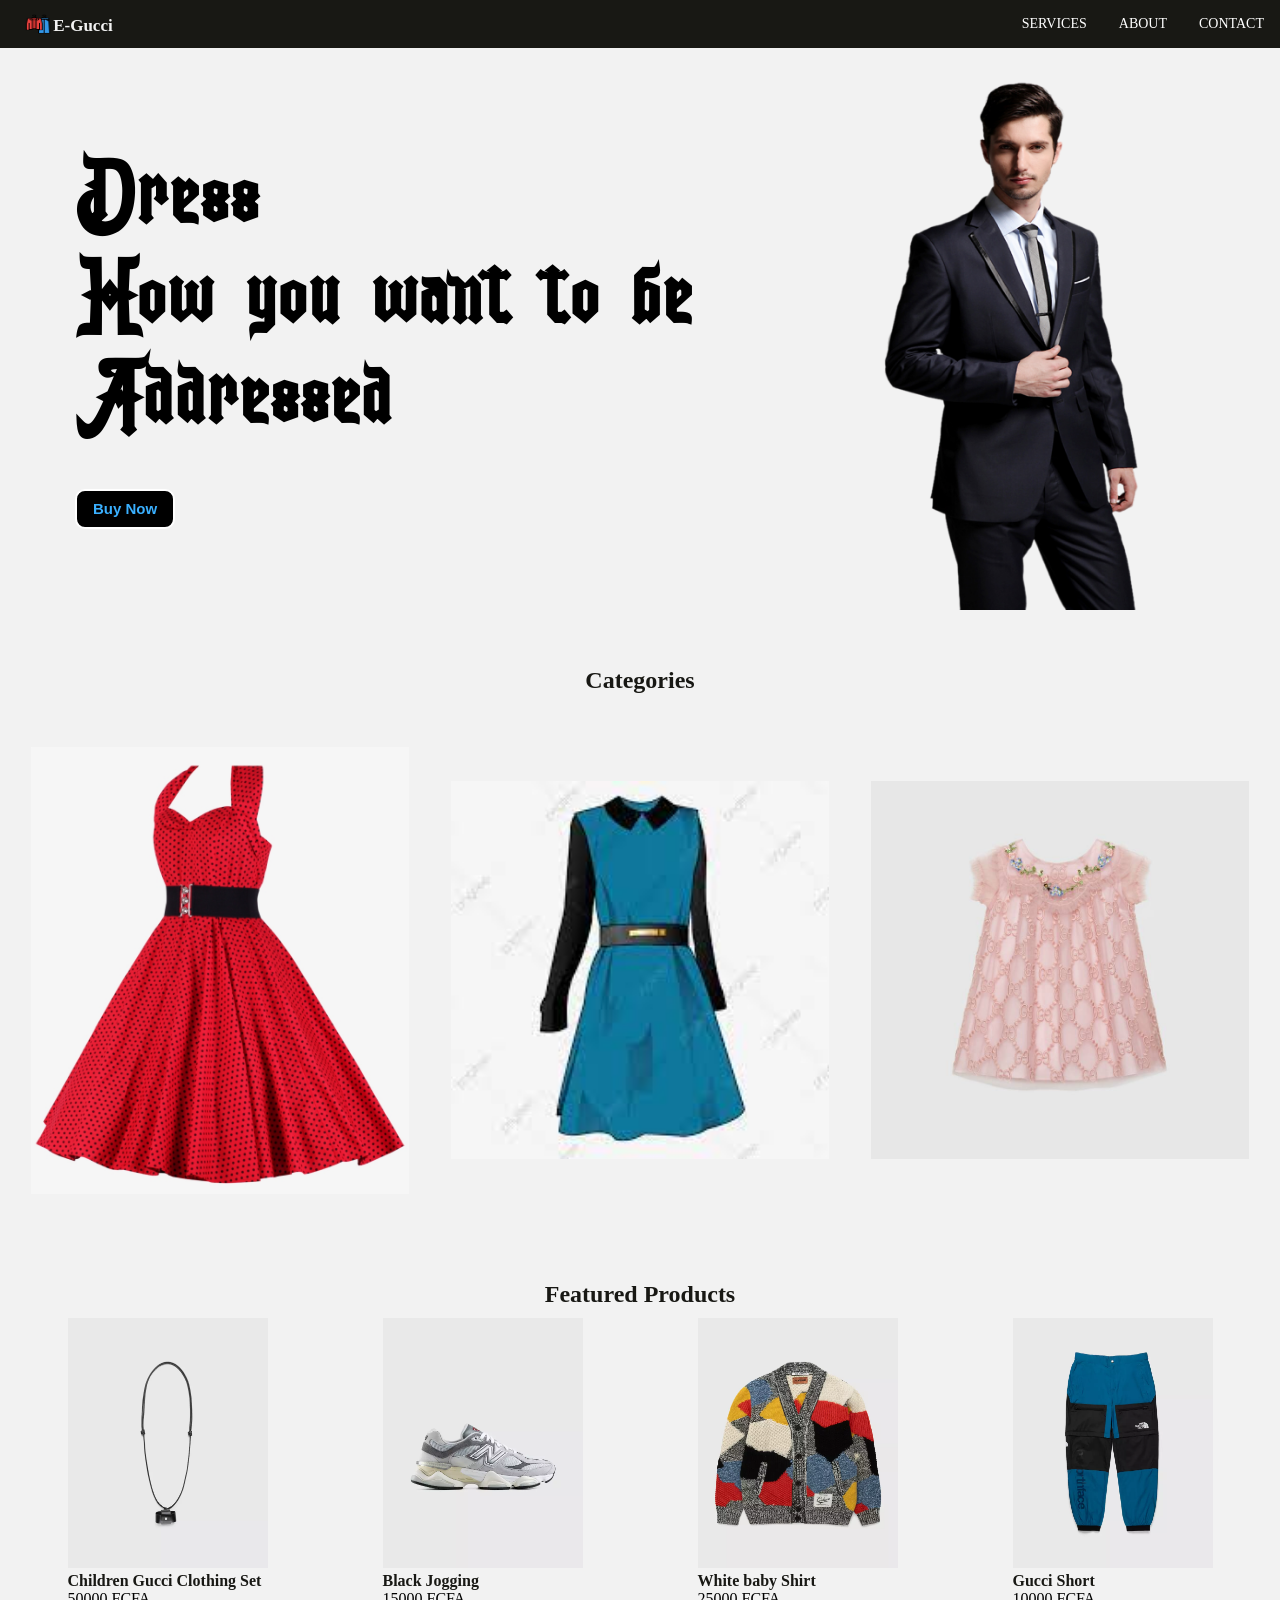
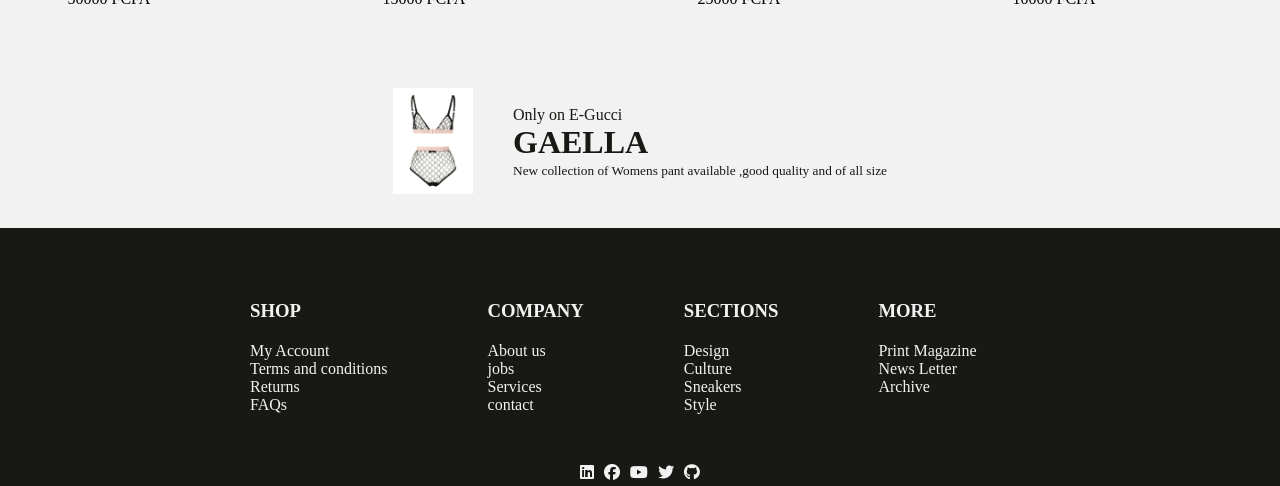
<file: index.html>
<!DOCTYPE html>
<html lang="en">
  <head>
    <meta charset="UTF-8" />
    <title>landingPage</title>
    <meta name="viewport" content="width=device-width, initial-scale=1.0" />
    <link rel="icon" type="fashion/png" href="../image/fashion.png" />
    <link rel="stylesheet" href="./landingpage/landingPage.css" />
    <link
      rel="stylesheet"
      href="https://cdnjs.cloudflare.com/ajax/libs/font-awesome/6.2.0/css/all.min.css"
      integrity="sha512-xh6O/CkQoPOWDdYTDqeRdPCVd1SpvCA9XXcUnZS2FmJNp1coAFzvtCN9BmamE+4aHK8yyUHUSCcJHgXloTyT2A=="
      crossorigin="anonymous"
      referrerpolicy="no-referrer"
    />
  </head>
  <body>
    <nav class="navbar">
      <div class="brand-title">
        <a href="./landingPage.html">
          <div class="icon">
            <img
              src="./image/fashion.png"
              width="30px"
              height="20px"
              height="20px"
            />
            <h2 class="logo">E-Gucci</h2>
          </div>
        </a>
      </div>
      <a href="#" class="toggle-button">
        <span class="bar"></span>
        <span class="bar"></span>
        <span class="bar"></span>
      </a>
      <div class="navbar-links">
        <ul>
          <li class="nav-link">
            <a href="./product/product.html">SERVICES</a>
          </li>
          <li class="nav-link">
            <a href="./about/aboutPage.html">ABOUT</a>
          </li>
          <li class="nav-link">
            <a href="./contact/contact.html">CONTACT</a>
          </li>
        </ul>
      </div>
    </nav>

    <!-- content -->

    <div class="content">
      <div class="row">
        <div class="col1">
          <h1>
            Dress <br /><span> How you want to be </span> <br />
            Addressed
          </h1>
          <button class="button-1">Buy Now</button>
        </div>
        <div class="col2">
          <img src="./image/Mens.png" />
        </div>
      </div>
    </div>

    <!--categories-->

    <div class="categories">
      <div class="small-container">
        <h2 class="title2">Categories</h2>
        <div class="row">
          <div class="col3">
            <img src="./image/1.png" />
          </div>
          <div class="col3">
            <img src="./image/2.jpeg" />
          </div>
          <div class="col3">
            <img src="./image/3.png" />
          </div>
        </div>
      </div>
    </div>

    <!--feature product-->
    <div class="small-container">
      <h2 class="title2">Featured Products</h2>
      <div class="row-1">
        <div class="col4">
          <img src="./image/4.webp" width="200px" />
          <h4>Children Gucci Clothing Set</h4>
          <p>50000 FCFA</p>
        </div>
        <div class="col4">
          <img src="./image/1.webp" width="200px" />
          <h4>Black Jogging</h4>
          <p>15000 FCFA</p>
        </div>
        <div class="col4">
          <img src="./image/2.webp" width="200px" />
          <h4>White baby Shirt</h4>
          <p>25000 FCFA</p>
        </div>
        <div class="col4">
          <img src="./image/3.webp" width="200px" />
          <h4>Gucci Short</h4>
          <p>10000 FCFA</p>
        </div>
      </div>
    </div>
    <!-- OFFER-->
    <div class="offer">
      <div class="small-container">
        <div class="row-2">
          <div class="col5">
            <img src="./image/y.jpg" width="80px" />
          </div>
          <div class="col5">
            <p>Only on E-Gucci</p>
            <h1>GAELLA</h1>
            <small
              >New collection of Womens pant available ,good quality and of all
              size
            </small>
          </div>
        </div>
      </div>
    </div>
    <!-- footer -->
    <div class="footer-1">
      <div class="foot">
        <div class="kl">
          <h3>SHOP</h3>
          <p>
            My Account<br />Terms and conditions<br />Returns<br />FAQs<br />
          </p>
        </div>
        <div class="kl">
          <h3>COMPANY</h3>
          <p>About us<br />jobs<br />Services<br />contact</p>
        </div>

        <div class="kl">
          <h3>SECTIONS</h3>
          <p>Design<br />Culture<br />Sneakers<br />Style</p>
        </div>

        <div class="kl">
          <h3>MORE</h3>
          <p>Print Magazine<br />News Letter<br />Archive<br /></p>
        </div>
      </div>
      <div class="socials">
        <span class="css-118najv">
          <i class="fa-brands fa-linkedin"></i>
        </span>
        <span class="css-118najv">
          <i class="fa-brands fa-facebook"></i>
        </span>
        <span class="css-118najv"> <i class="fa-brands fa-youtube"></i> </span>
        <span class="css-118najv"><i class="fa-brands fa-twitter"></i> </span>

        <span class="css-118najv"><i class="fa-brands fa-github"></i></span>
      </div>
    </div>

    <script>
      const toggleButton = document.getElementsByClassName("toggle-button")[0];
      const navbarLinks = document.getElementsByClassName("navbar-links")[0];

      toggleButton.addEventListener("click", () => {
        navbarLinks.classList.toggle("active");
      });
    </script>
  </body>
</html>
</file>
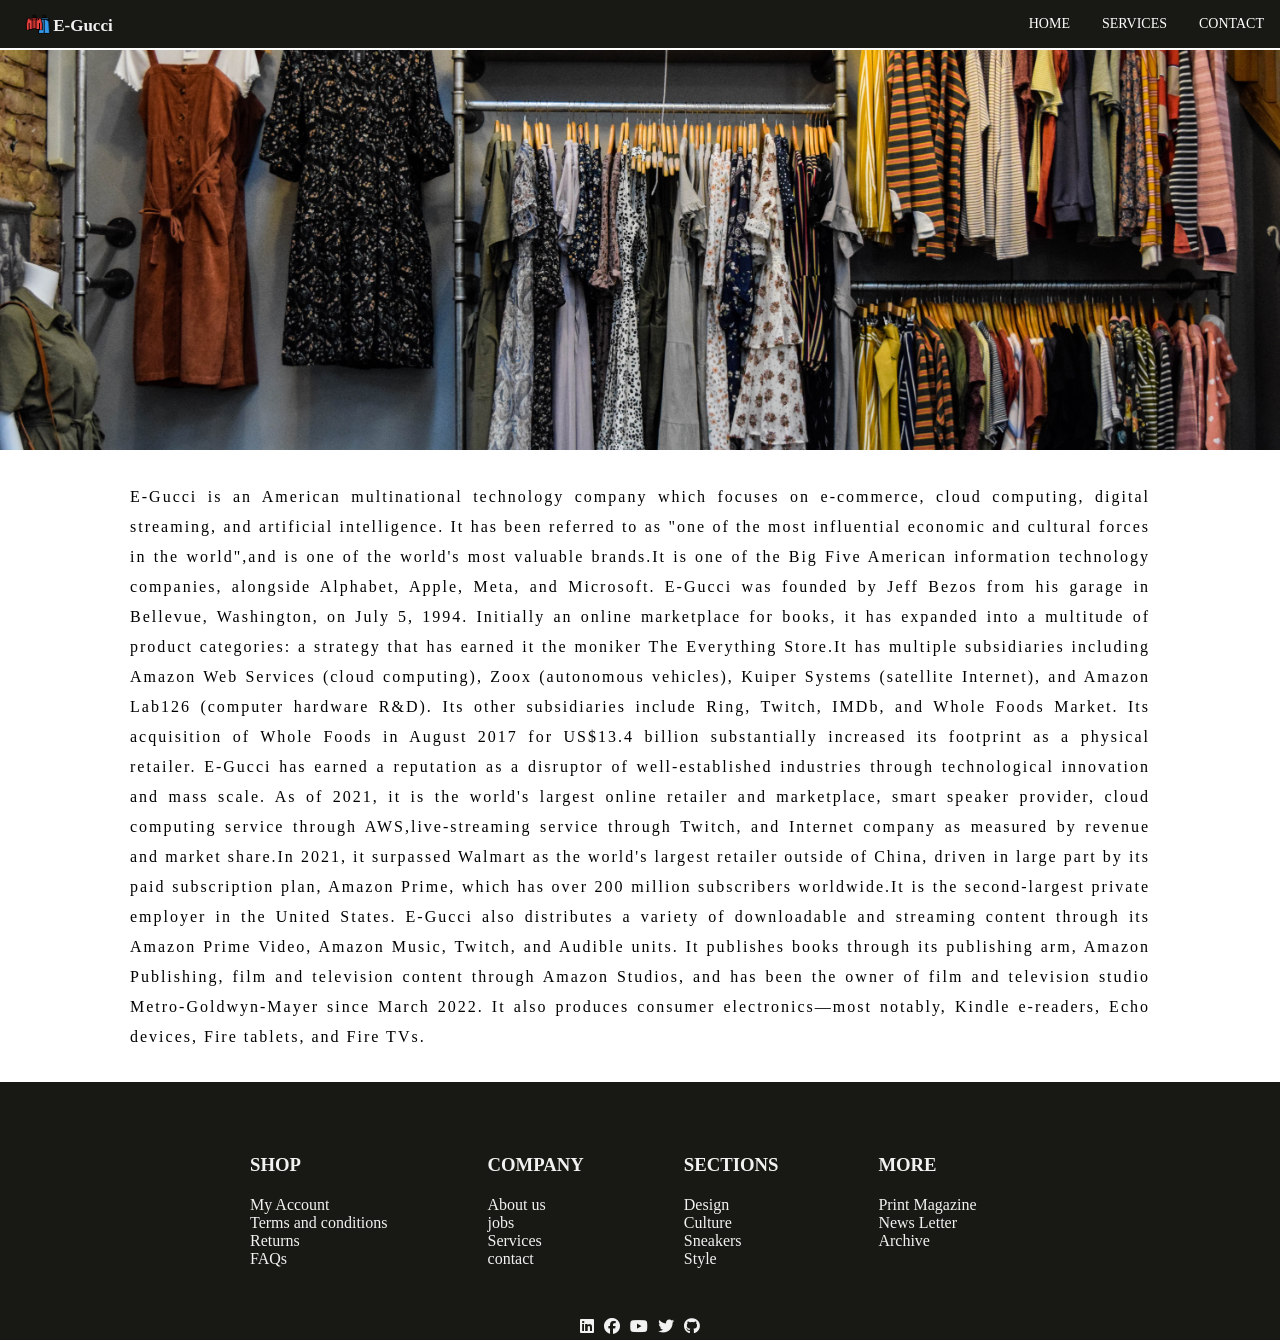
<file: about/aboutPage.html>
<!DOCTYPE html>
<html lang="en">
  <head>
    <meta charset="UTF-8" />
    <title>About Us</title>
    <meta
      name="viewport"
      content="width=device-width,minimum-scale=1.0,maximum-scale=1.0"
    />
    <link rel="icon" type="fashion/png" href="../image/fashion.png" />
    <link rel="stylesheet" href="about.css" />
    <link
      rel="stylesheet"
      href="https://cdnjs.cloudflare.com/ajax/libs/font-awesome/6.2.0/css/all.min.css"
      integrity="sha512-xh6O/CkQoPOWDdYTDqeRdPCVd1SpvCA9XXcUnZS2FmJNp1coAFzvtCN9BmamE+4aHK8yyUHUSCcJHgXloTyT2A=="
      crossorigin="anonymous"
      referrerpolicy="no-referrer"
    />
  </head>
  <body>
    <nav class="navbar">
      <div class="brand-title">
        <a href="../index.html">
          <div class="icon">
            <img src="../image/fashion.png" width="30px" height="20px" />
            <h2 class="logo">E-Gucci</h2>
          </div>
        </a>
      </div>
      <a href="#" class="toggle-button">
        <span class="bar"></span>
        <span class="bar"></span>
        <span class="bar"></span>
      </a>
      <div class="navbar-links">
        <ul>
          <li class="nav-link">
            <a href="../index.html">HOME</a>
          </li>
          <li class="nav-link">
            <a href="../product/product.html">SERVICES</a>
          </li>
          
          <li class="nav-link">
            <a href="../contact/contact.html">CONTACT</a>
          </li>
        </ul>
      </div>
    </nav>
      <div>
        <div>
          <img class="image-1" src="../image/header.jpg" alt="" />
        </div>
        <div class="story">
          <p>
            E-Gucci is an American multinational technology company which
            focuses on e-commerce, cloud computing, digital streaming, and
            artificial intelligence. It has been referred to as "one of the most
            influential economic and cultural forces in the world",and is one of
            the world's most valuable brands.It is one of the Big Five American
            information technology companies, alongside Alphabet, Apple, Meta,
            and Microsoft. E-Gucci was founded by Jeff Bezos from his garage in
            Bellevue, Washington, on July 5, 1994. Initially an online
            marketplace for books, it has expanded into a multitude of product
            categories: a strategy that has earned it the moniker The Everything
            Store.It has multiple subsidiaries including Amazon Web Services
            (cloud computing), Zoox (autonomous vehicles), Kuiper Systems
            (satellite Internet), and Amazon Lab126 (computer hardware R&D). Its
            other subsidiaries include Ring, Twitch, IMDb, and Whole Foods
            Market. Its acquisition of Whole Foods in August 2017 for US$13.4
            billion substantially increased its footprint as a physical
            retailer. E-Gucci has earned a reputation as a disruptor of
            well-established industries through technological innovation and
            mass scale. As of 2021, it is the world's largest online retailer
            and marketplace, smart speaker provider, cloud computing service
            through AWS,live-streaming service through Twitch, and Internet
            company as measured by revenue and market share.In 2021, it
            surpassed Walmart as the world's largest retailer outside of China,
            driven in large part by its paid subscription plan, Amazon Prime,
            which has over 200 million subscribers worldwide.It is the
            second-largest private employer in the United States. E-Gucci also
            distributes a variety of downloadable and streaming content through
            its Amazon Prime Video, Amazon Music, Twitch, and Audible units. It
            publishes books through its publishing arm, Amazon Publishing, film
            and television content through Amazon Studios, and has been the
            owner of film and television studio Metro-Goldwyn-Mayer since March
            2022. It also produces consumer electronics—most notably, Kindle
            e-readers, Echo devices, Fire tablets, and Fire TVs.
          </p>
        </div>
      </div>
    </div>
    <div class="footer-1">
      <div class="foot">
        <div class="kl">
          <h3>SHOP</h3>
          <p>
            My Account<br />Terms and conditions<br />Returns<br />FAQs<br />
          </p>
        </div>
        <div class="kl">
          <h3>COMPANY</h3>
          <p>About us<br />jobs<br />Services<br />contact</p>
        </div>

        <div class="kl">
          <h3>SECTIONS</h3>
          <p>Design<br />Culture<br />Sneakers<br />Style</p>
        </div>

        <div class="kl">
          <h3>MORE</h3>
          <p>Print Magazine<br />News Letter<br />Archive<br /></p>
        </div>
      </div>
      <div class="socials">
        <span class="css-118najv">
          <i class="fa-brands fa-linkedin"></i>
        </span>
        <span class="css-118najv">
          <i class="fa-brands fa-facebook"></i>
        </span>
        <span class="css-118najv"> <i class="fa-brands fa-youtube"></i> </span>
        <span class="css-118najv"><i class="fa-brands fa-twitter"></i> </span>

        <span class="css-118najv"><i class="fa-brands fa-github"></i></span>
      </div>
    </div>

    <script>
      const toggleButton = document.getElementsByClassName("toggle-button")[0];
      const navbarLinks = document.getElementsByClassName("navbar-links")[0];

      toggleButton.addEventListener("click", () => {
        navbarLinks.classList.toggle("active");
      });
    </script>
  </body>
  
</html>
</file>
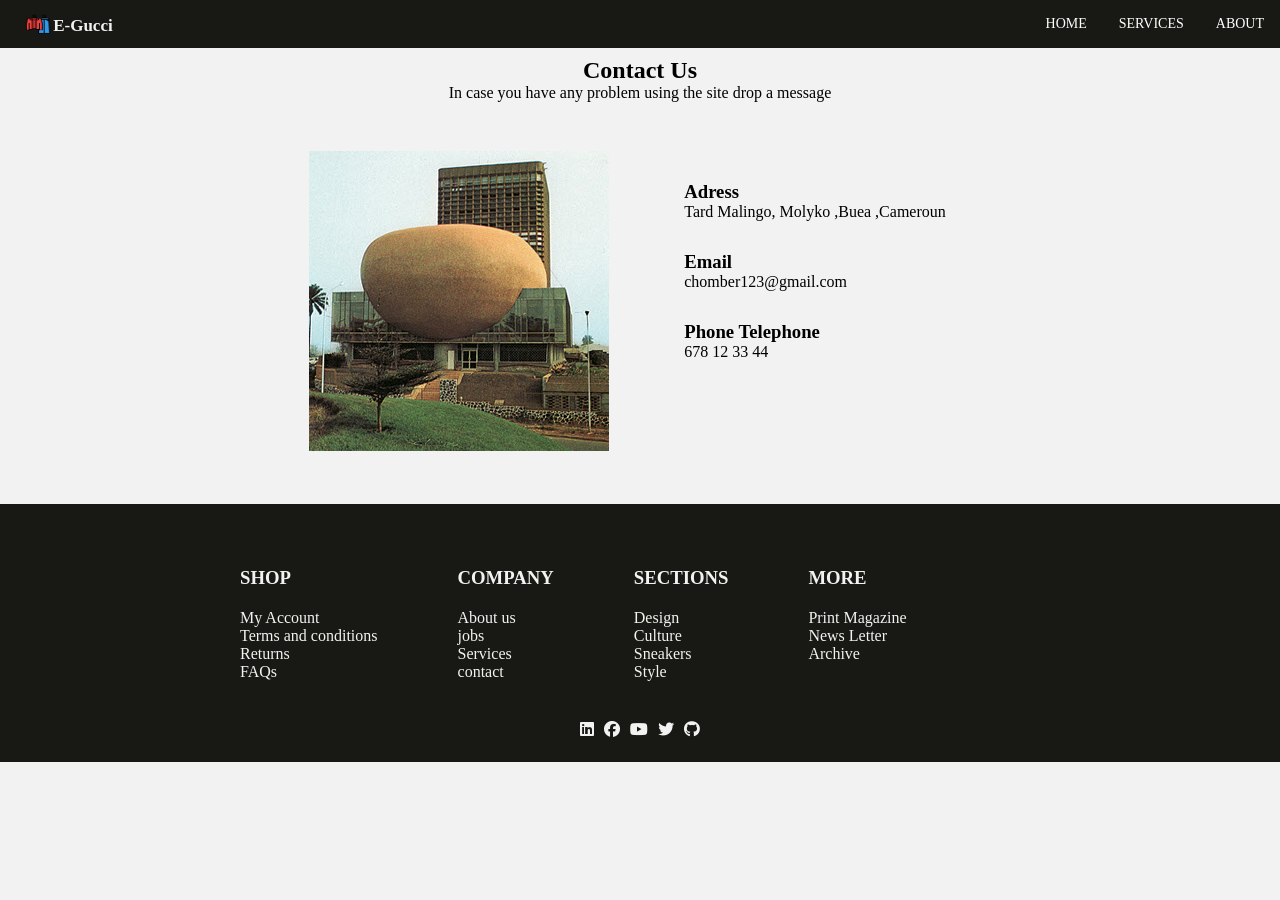
<file: contact/contact.html>
<!DOCTYPE html>
<html lang="en">
  <head>
    <meta charset="UTF-8" />
    <title>Contact Us</title>
    <meta
      name="viewport"
      content="width=device-width,minimum-scale=1.0,maximum-scale=1.0"
    />
    <link rel="icon" type="fashion/png" href="../image/fashion.png" />
    <link rel="stylesheet" href="contact.css" />
    <link
      rel="stylesheet"
      href="https://cdnjs.cloudflare.com/ajax/libs/font-awesome/6.2.0/css/all.min.css"
      integrity="sha512-xh6O/CkQoPOWDdYTDqeRdPCVd1SpvCA9XXcUnZS2FmJNp1coAFzvtCN9BmamE+4aHK8yyUHUSCcJHgXloTyT2A=="
      crossorigin="anonymous"
      referrerpolicy="no-referrer"
    />
  </head>
  <body>
    <nav class="navbar">
      <div class="brand-title">
        <a href="../index.html">
          <div class="icon">
            <img src="../image/fashion.png" width="30px" height="20px" />
            <h2 class="logo">E-Gucci</h2>
          </div>
        </a>
      </div>
      <a href="#" class="toggle-button">
        <span class="bar"></span>
        <span class="bar"></span>
        <span class="bar"></span>
      </a>
      <div class="navbar-links">
        <ul>
          <li class="nav-link">
            <a href="../index.html">HOME</a>
          </li>
          <li class="nav-link">
            <a href="../product/product.html">SERVICES</a>
          </li>
          <li class="nav-link">
            <a href="../about/aboutPage.html">ABOUT</a>
          </li>
        </ul>
      </div>
    </nav>
    <div class="ads">
      <h2>Contact Us</h2>
      <p>In case you have any problem using the site drop a message</p>
    </div>

    <div class="formss">
      <div class="form">
        <div class="pics">
          <img src="../image/CNPS.jpg" alt="" />
        </div>
        <div class="note">
          <div class="ad">
            <h3>Adress</h3>
            <p>Tard Malingo, Molyko ,Buea ,Cameroun</p>
          </div>
          <div class="ad">
            <h3>Email</h3>
            <p>chomber123@gmail.com</p>
          </div>
          <div class="ad">
            <h3>Phone Telephone</h3>
            <p>678 12 33 44</p>
          </div>
        </div>
      </div>

      <!-- <div class="form">
        <div class="pics">
          <img src="../image/hall.webp" alt="" />
        </div>
        <div class="note">
          <div class="ad">
            <h3>Adress</h3>
            <p>California, fresno ,Cameroun</p>
          </div>
          <div class="ad">
            <h3>Email</h3>
            <p>alonsohomber123@gmail.com</p>
          </div>
          <div class="ad">
            <h3>Phone Telephone</h3>
            <p>+1 278 123 344</p>
          </div>
        </div>
      </div>

      <div class="form">
        <div lass="pics">
          <img c src="../image/CNPS.jpg" alt="" />
        </div>
        <div class="note">
          <div class="ad">
            <h3>Adress</h3>
            <p>Tard Malingo, Molyko ,Buea ,Cameroun</p>
          </div>
          <div class="ad">
            <h3>Email</h3>
            <p>chomber123@gmail.com</p>
          </div>
          <div class="ad">
            <h3>Phone Telephone</h3>
            <p>678 12 33 44</p>
          </div>
        </div>
      </div> -->
    </div>
    <!-- footer -->
    <div class="footer-1">
      <div class="foot">
        <div class="kl">
          <h3>SHOP</h3>
          <p>
            My Account<br />Terms and conditions<br />Returns<br />FAQs<br />
          </p>
        </div>
        <div class="kl">
          <h3>COMPANY</h3>
          <p>About us<br />jobs<br />Services<br />contact</p>
        </div>

        <div class="kl">
          <h3>SECTIONS</h3>
          <p>Design<br />Culture<br />Sneakers<br />Style</p>
        </div>

        <div class="kl">
          <h3>MORE</h3>
          <p>Print Magazine<br />News Letter<br />Archive<br /></p>
        </div>
      </div>
      <div class="socials">
        <span class="css-118najv">
          <i class="fa-brands fa-linkedin"></i>
        </span>
        <span class="css-118najv">
          <i class="fa-brands fa-facebook"></i>
        </span>
        <span class="css-118najv"> <i class="fa-brands fa-youtube"></i> </span>
        <span class="css-118najv"><i class="fa-brands fa-twitter"></i> </span>

        <span class="css-118najv"><i class="fa-brands fa-github"></i></span>
      </div>
    </div>

    <script>
      const toggleButton = document.getElementsByClassName("toggle-button")[0];
      const navbarLinks = document.getElementsByClassName("navbar-links")[0];

      toggleButton.addEventListener("click", () => {
        navbarLinks.classList.toggle("active");
      });
    </script>
  </body>
</html>
</file>
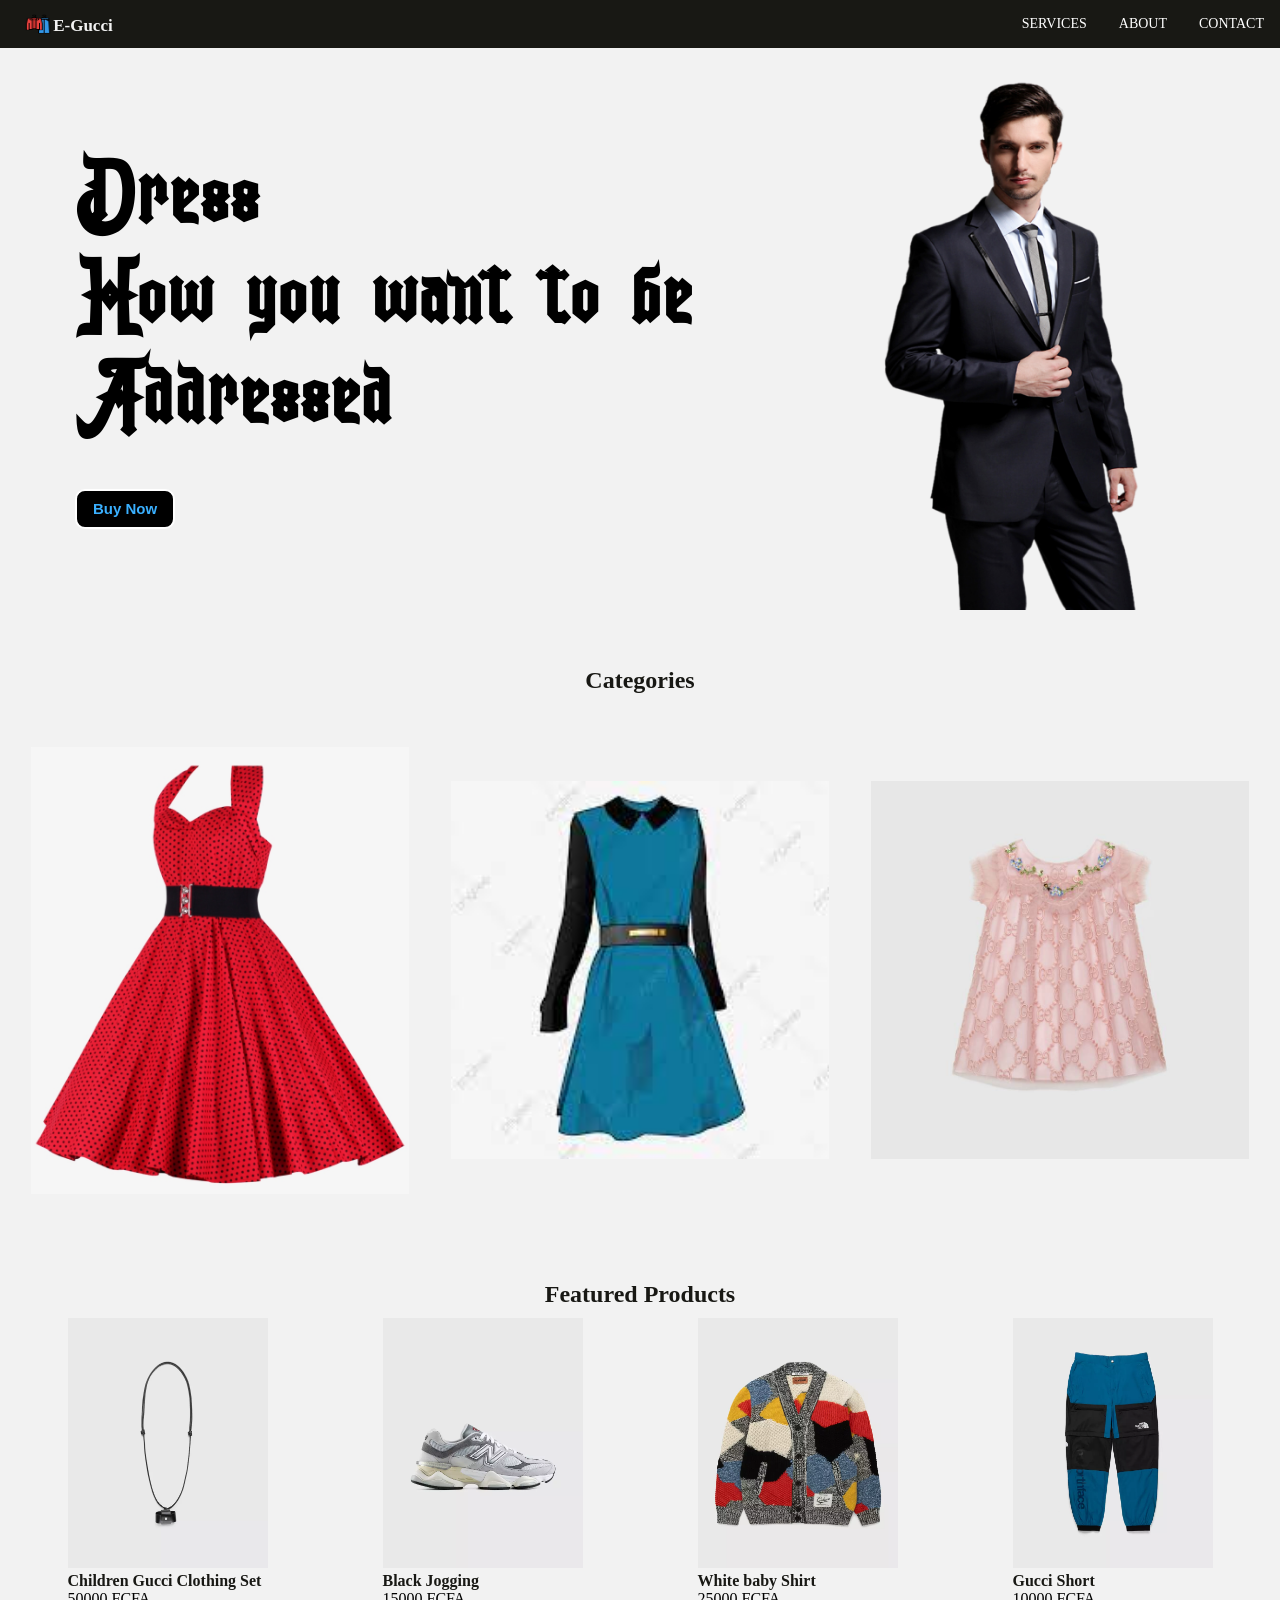
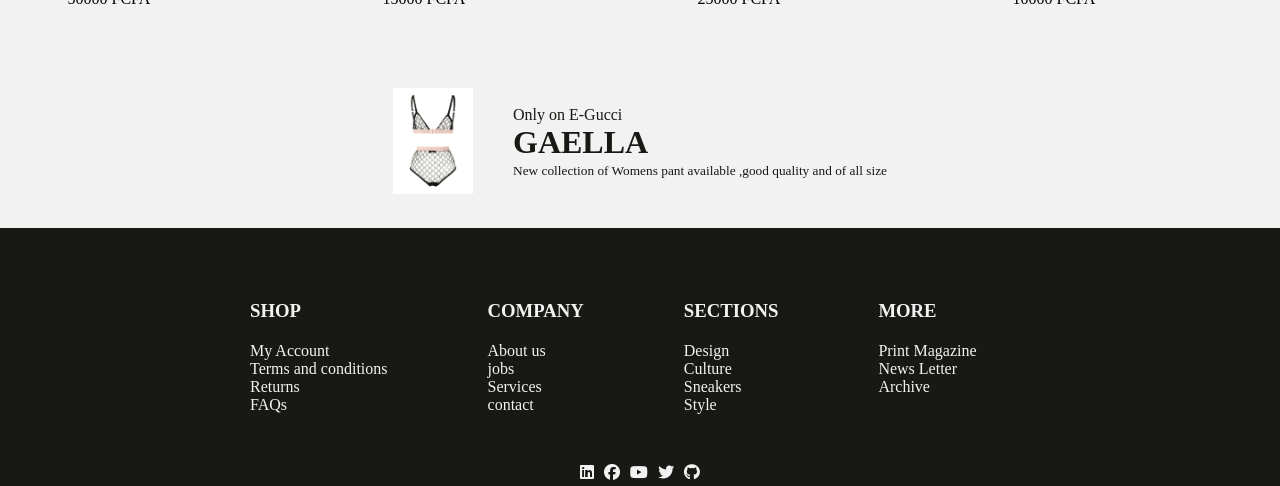
<file: landingpage/landingPage.html>
<!DOCTYPE html>
<html lang="en">
  <head>
    <meta charset="UTF-8" />
    <title>landingPage</title>
    <meta name="viewport" content="width=device-width, initial-scale=1.0" />
    <link rel="icon" type="fashion/png" href="../image/fashion.png" />
    <link rel="stylesheet" href="landingPage.css" />
    <link
      rel="stylesheet"
      href="https://cdnjs.cloudflare.com/ajax/libs/font-awesome/6.2.0/css/all.min.css"
      integrity="sha512-xh6O/CkQoPOWDdYTDqeRdPCVd1SpvCA9XXcUnZS2FmJNp1coAFzvtCN9BmamE+4aHK8yyUHUSCcJHgXloTyT2A=="
      crossorigin="anonymous"
      referrerpolicy="no-referrer"
    />
  </head>
  <body>
    <nav class="navbar">
      <div class="brand-title">
        <a href="../landingpage/landingPage.html">
          <div class="icon">
            <img
              src="../image/fashion.png"
              width="30px"
              height="20px"
              height="20px"
            />
            <h2 class="logo">E-Gucci</h2>
          </div>
        </a>
      </div>
      <a href="#" class="toggle-button">
        <span class="bar"></span>
        <span class="bar"></span>
        <span class="bar"></span>
      </a>
      <div class="navbar-links">
        <ul>
          <li class="nav-link">
            <a href="../product/product.html">SERVICES</a>
          </li>
          <li class="nav-link">
            <a href="../about/aboutPage.html">ABOUT</a>
          </li>
          <li class="nav-link">
            <a href="../contact/contact.html">CONTACT</a>
          </li>
        </ul>
      </div>
    </nav>

    <!-- content -->

    <div class="content">
      <div class="row">
        <div class="col1">
          <h1>
            Dress <br /><span> How you want to be </span> <br />
            Addressed
          </h1>
          <button class="button-1">Buy Now</button>
        </div>
        <div class="col2">
          <img src="../image/Mens.png" />
        </div>
      </div>
    </div>

    <!--categories-->

    <div class="categories">
      <div class="small-container">
        <h2 class="title2">Categories</h2>
        <div class="row">
          <div class="col3">
            <img src="../image/1.png" />
          </div>
          <div class="col3">
            <img src="../image/2.jpeg" />
          </div>
          <div class="col3">
            <img src="../image/3.png" />
          </div>
        </div>
      </div>
    </div>

    <!--feature product-->
    <div class="small-container">
      <h2 class="title2">Featured Products</h2>
      <div class="row-1">
        <div class="col4">
          <img src="../image/4.webp" width="200px" />
          <h4>Children Gucci Clothing Set</h4>
          <p>50000 FCFA</p>
        </div>
        <div class="col4">
          <img src="../image/1.webp" width="200px" />
          <h4>Black Jogging</h4>
          <p>15000 FCFA</p>
        </div>
        <div class="col4">
          <img src="../image/2.webp" width="200px" />
          <h4>White baby Shirt</h4>
          <p>25000 FCFA</p>
        </div>
        <div class="col4">
          <img src="../image/3.webp" width="200px" />
          <h4>Gucci Short</h4>
          <p>10000 FCFA</p>
        </div>
      </div>
    </div>
    <!-- OFFER-->
    <div class="offer">
      <div class="small-container">
        <div class="row-2">
          <div class="col5">
            <img src="../image/y.jpg" width="80px" />
          </div>
          <div class="col5">
            <p>Only on E-Gucci</p>
            <h1>GAELLA</h1>
            <small
              >New collection of Womens pant available ,good quality and of all
              size
            </small>
          </div>
        </div>
      </div>
    </div>
    <!-- footer -->
    <div class="footer-1">
      <div class="foot">
        <div class="kl">
          <h3>SHOP</h3>
          <p>
            My Account<br />Terms and conditions<br />Returns<br />FAQs<br />
          </p>
        </div>
        <div class="kl">
          <h3>COMPANY</h3>
          <p>About us<br />jobs<br />Services<br />contact</p>
        </div>

        <div class="kl">
          <h3>SECTIONS</h3>
          <p>Design<br />Culture<br />Sneakers<br />Style</p>
        </div>

        <div class="kl">
          <h3>MORE</h3>
          <p>Print Magazine<br />News Letter<br />Archive<br /></p>
        </div>
      </div>
      <div class="socials">
        <span class="css-118najv">
          <i class="fa-brands fa-linkedin"></i>
        </span>
        <span class="css-118najv">
          <i class="fa-brands fa-facebook"></i>
        </span>
        <span class="css-118najv"> <i class="fa-brands fa-youtube"></i> </span>
        <span class="css-118najv"><i class="fa-brands fa-twitter"></i> </span>

        <span class="css-118najv"><i class="fa-brands fa-github"></i></span>
      </div>
    </div>

    <script>
      const toggleButton = document.getElementsByClassName("toggle-button")[0];
      const navbarLinks = document.getElementsByClassName("navbar-links")[0];

      toggleButton.addEventListener("click", () => {
        navbarLinks.classList.toggle("active");
      });
    </script>
  </body>
</html>
</file>
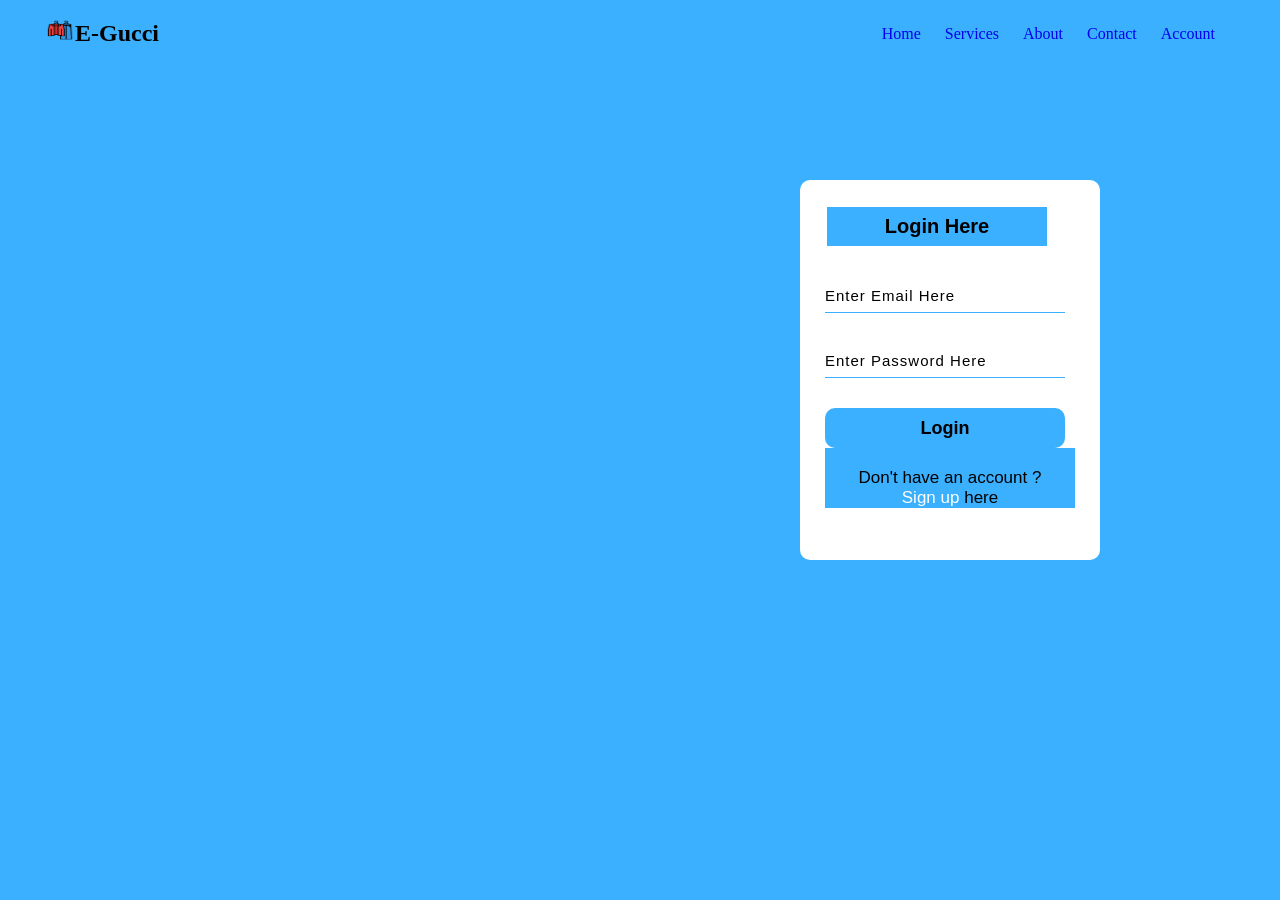
<file: login/loginPage.html>
<!DOCTYPE html>
<html lang="en">
<head>
    <meta charset="UTF-8">
    <title>loginPage</title>
    <link rel="icon" type="fashion/png" href="../image/fashion.png" />
    <link rel="stylesheet" href="loginPage.css">
</head>
<body> 
    <div class="container">

            <div class="navbar">
                <div class="icon">
                    <img src="../image/fashion.png" width="30px" height="20px">
                    <h2 class="logo">E-Gucci</h2>
                    
                </div>
                <nav>
                    <ul><li><a href="../index.html">Home</a></li>
                        <li><a href="../product/product.html">Services</a></li>
                        <li><a href="../about/aboutPage.html">About</a></li>
                        <li><a href="../contact/contact.html">Contact</a></li>
                        <li><a href="../login/loginPage.html">Account</a></li>
                    </ul>
                </nav>
        
           </div>
    </div>
    <div class="form">
        <h2>Login Here</h2>
        <input type="email" name="email" placeholder="Enter Email Here">
        <input type="password" name="password" placeholder="Enter Password Here">
        <button class="btnn"><a href="#">Login</a></button> 

        <p class="link">Don't have an account ? <br>
        <a href="signup.html">Sign up </a>here</a></p>
        

    </div>
                      

</body>

</html>
</file>
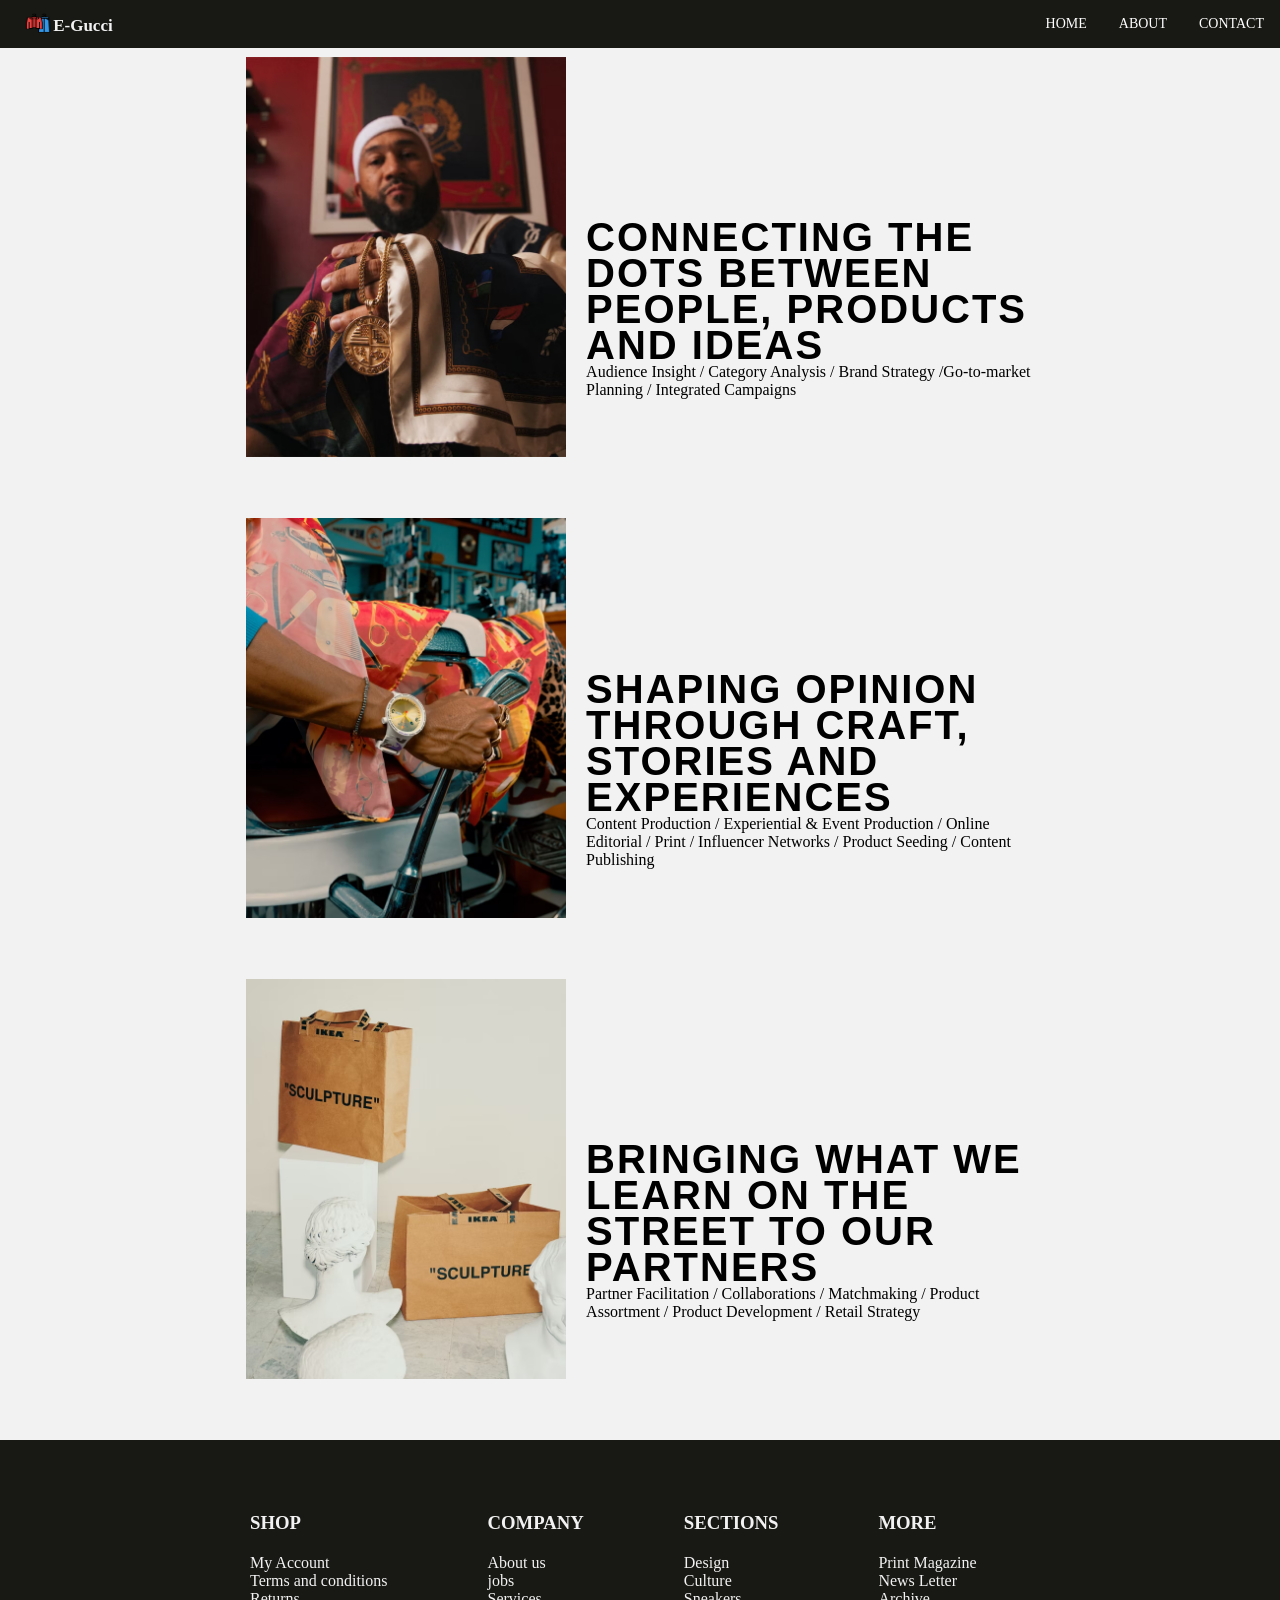
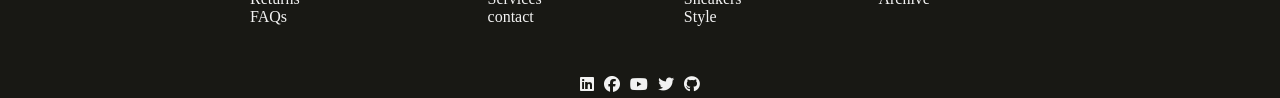
<file: product/product.html>
<!DOCTYPE html>
<html lang="en">
  <head>
    <meta charset="UTF-8" />
    <title>ServicePage</title>
    <meta
      name="viewport"
      content="width=device-width,minimum-scale=1.0,maximum-scale=1.0"
    /> 
    <link rel="icon" type="fashion/png" href="../image/fashion.png" />

    <link rel="stylesheet" href="product.css" />
    <link
      rel="stylesheet"
      href="https://cdnjs.cloudflare.com/ajax/libs/font-awesome/6.2.0/css/all.min.css"
      integrity="sha512-xh6O/CkQoPOWDdYTDqeRdPCVd1SpvCA9XXcUnZS2FmJNp1coAFzvtCN9BmamE+4aHK8yyUHUSCcJHgXloTyT2A=="
      crossorigin="anonymous"
      referrerpolicy="no-referrer"
    />
  </head>
  <body>
    <nav class="navbar">
    <div class="brand-title">
      <a href="../index.html">
        <div class="icon">
          <img src="../image/fashion.png" width="30px" height="20px" />
          <h2 class="logo">E-Gucci</h2>
        </div>
      </a>
    </div>
    <a href="#" class="toggle-button">
      <span class="bar"></span>
      <span class="bar"></span>
      <span class="bar"></span>
    </a>
    <div class="navbar-links">
      <ul>
        <li class="nav-link">
          <a href="../index.html">HOME</a>
        </li>
        <li class="nav-link">
          <a href="../about/aboutPage.html">ABOUT</a>
        </li>
        <li class="nav-link">
          <a href="../contact/contact.html">CONTACT</a>
        </li>
      </ul>
    </div>
  </nav>
    <div>
      <div class="grp-1">
        <div >
          <img class="pics" src="../image/rol.avif" alt="">
          
        </div>
        <div class="grp-11">
          <h3>Connecting the dots between people, products and ideas</h3>
          <p>Audience Insight / Category Analysis / Brand Strategy /Go-to-market Planning / Integrated Campaigns</p>


        </div>
        

      </div>
      <div class="grp-1">
        <div >
          <img class="pics" src="../image/rol2.avif" alt="">
          
        </div>
        
        <div class="grp-11">

          <h3>Shaping opinion through craft, stories and experiences</h3>
          <p>Content Production / Experiential &amp; Event Production / Online Editorial / Print / Influencer Networks / Product Seeding / Content Publishing</p>

        </div>
        
        

      </div>
  
      <div class="grp-1">
        <div>
          <img class="pics" src="../image/rol3.avif" alt="">
          
        </div>
        <div class="grp-11">
          <h3>Bringing what we learn on the street to our partners</h3>
          <p>Partner Facilitation / Collaborations / Matchmaking / Product Assortment / Product Development / Retail Strategy</p>

        </div>
        

      </div>





    </div>
    <!-- <div class="Products">
      <div class="content">
        <div class="row">
          <div class="col2">
            <img src="../image/0.png" width="200px" />
          </div>
          <div class="col2">
            <img src="../image/1.png" width="200px" />
          </div>
          <div class="col2">
            <img src="../image/2.jpeg" width="200px" />
          </div>
          <div class="col2">
            <img src="../image/3.png" width="200px" />
          </div>
          <div class="col2">
            <img src="../image/6.jpg" width="200px" />
          </div>
          <div class="col2">
            <img src="../image/7.jpg" width="200px" />
          </div>
          <div class="col2">
            <img src="../image/a.jpg" width="200px" />
          </div>
          <div class="col2">
            <img src="../image/b.jpg" width="200px" />
          </div>
          <div class="col2">
            <img src="../image/y.jpg" width="200px" />
          </div>
        </div>
      </div> -->
    </div>
    <!-- footer -->
  <div class="footer-1">
    <div class="foot">
      <div class="kl">
        <h3>SHOP</h3>
        <p>
          My Account<br />Terms and conditions<br />Returns<br />FAQs<br />
        </p>
      </div>
      <div class="kl">
        <h3>COMPANY</h3>
        <p>About us<br />jobs<br />Services<br />contact</p>
      </div>

      <div class="kl">
        <h3>SECTIONS</h3>
        <p>Design<br />Culture<br />Sneakers<br />Style</p>
      </div>

      <div class="kl">
        <h3>MORE</h3>
        <p>Print Magazine<br />News Letter<br />Archive<br /></p>
      </div>
    </div>
    <div class="socials">
      <span class="css-118najv">
        <i class="fa-brands fa-linkedin"></i>
      </span>
      <span class="css-118najv">
        <i class="fa-brands fa-facebook"></i>
      </span>
      <span class="css-118najv"> <i class="fa-brands fa-youtube"></i> </span>
      <span class="css-118najv"><i class="fa-brands fa-twitter"></i> </span>

      <span class="css-118najv"><i class="fa-brands fa-github"></i></span>
    </div>
  </div>

  <script>
    const toggleButton = document.getElementsByClassName("toggle-button")[0];
    const navbarLinks = document.getElementsByClassName("navbar-links")[0];

    toggleButton.addEventListener("click", () => {
      navbarLinks.classList.toggle("active");
    });
  </script>
  </body>
  
</html>
</file>
<file: landingpage/landingPage.css>
* {
  margin: 0;
  padding: 0;
  box-sizing: border-box;
}

body {
  background-color: #f2f2f2;
}

.navbar {
  display: flex;
  /* position: relative; */
  justify-content: space-between;
  align-items: center;
  background-color: #181814;
  color: white;
  position: fixed;
  width: 100%;
  top: 0;
}

.brand-title {
  margin: 0.2rem;
  padding-left: 20px;
}
.navbar-links {
  height: 100%;
}

.navbar-links ul {
  display: flex;
  margin: 0;
  padding: 0;
}

.navbar-links li {
  list-style: none;
  font-size: 14px;
}

.navbar-links li a {
  display: block;
  text-decoration: none;
  color: white;
  padding: 1rem;
}

.navbar-links li:hover {
  background-color: #555;
}

.toggle-button {
  position: absolute;
  top: 0.75rem;
  right: 1rem;
  display: none;
  flex-direction: column;
  justify-content: space-between;
  width: 30px;
  height: 21px;
}

.toggle-button .bar {
  height: 3px;
  width: 100%;
  background-color: white;
  border-radius: 10px;
}
@font-face {
  font-family: "AshteR";
  src: url(../Fonts/AshteR.ttf);
}

a {
  text-decoration: none;
  color: black;
}
p {
  color: black;
}
.container {
  max-width: 1300px;
  /* margin: auto; */
  /* padding-left: 25px;
  padding-right: 25px; */
}
.icon {
  display: flex;
  align-items: center;
}

/* form {
  width: 176px;
  align-content: center;
  border: 2px solid black;
  border-radius: 5px;
}
.form-control {
  height: 30px;
  /* width: 107px; 
  border: none;
  width: 49%;
  background-color: #f2f2f2;
}
.form-control:hover {
  border-color: #f2f2f2;
} */
.button-2 {
  border: none;
  font-family: sans-serif;
  font-size: 20px;
  font-weight: 500;
  padding: 5px;
  border: none;
  border: 1px solid grey;
  background-color: grey;
  cursor: pointer;
}
/* nav ul {
  display: inline-block;
  list-style-type: none;
  margin-left: 242px;
}
nav ul li {
  display: inline-block;
  margin-left: 10px;
} */

a {
  text-decoration: none;
  color: #181819;
  transition: ease-out 0.3s;
}

p {
  color: black;
}
.container {
  margin: auto;
  /* padding-left: 25px;
  padding-right: 25px; */
}
.icon {
  display: flex;
  /* width: ; */
  /* font-family: "AshteR", "Times New Roman", Times, serif; */
}
.logo {
  color: #f2f2f2;
  font-size: 17px;
  padding-top: 3px;
}

.row {
  display: flex;
  align-items: center;
  flex-wrap: wrap;
  justify-content: space-around;
  margin: 53px 0px;
}

.col2 {
  /* flex-basis: 50%; */
  min-width: 300px;
}
.col2 > img {
  max-width: 400px;
  /* padding: 50px 0; */
  width: 100%;
  object-fit: contain;
  /* margin-left: 310px;*/
}
.col1 {
  margin-left: 13px;
  margin-bottom: 12px;
}
.col1 h1 {
  font-size: 100px;
  line-height: 60px;
  margin: 25px 0;
  font-weight: 600;
  letter-spacing: 5px;
  line-height: 100px;
  font-family: "AshteR", "Times New Roman", Times, serif;
}
.button-1 {
  cursor: pointer;
  width: 100px;
  height: 40px;
  background-color: black;
  border: 2px solid white;
  margin-top: 13px;
  color: #3ab0ff;
  font-size: 15px;
  font-family: Arial, Helvetica, sans-serif;
  font-weight: bold;
  border-radius: 10px;
  /* transition: background 0.5s;*/
}

button:hover {
  background: #d73532;
  color: #181819;
}

.categories {
  margin: 50px 0;
}

.col3 {
  flex-basis: 30%;
  min-width: 250px;
  margin-bottom: 30px;
}
.col3 > img {
  width: 100%;
}

.small-container {
  /* max-width: 1080px; */
  margin: auto;
  /* padding-left: 25px;
  padding-right: 25px; */
  align-items: center;
  margin: 10px;
  color: #181814;
}

.col4 {
  padding: 10px;
  min-width: 200px;
  margin-bottom: 50px;
  color: #181814;
}
.col5 > p {
  color: #181814;
}
.title2 {
  text-align: center;
  color: #181814;
}
.row-1 {
  display: flex;
  align-items: center;
  flex-wrap: wrap;
  justify-content: space-around;
}
.row-2 {
  display: flex;
  align-items: center;
  flex-wrap: wrap;
  justify-content: center;
  margin: 20px 0px;
}
.col5 {
  margin: 0px 20px;
}

.footer-1 {
  height: 258px;
  align-content: center;
  padding: 22px 200px;
  background-color: #181814;
  background: transparent transparent;
  margin-top: 30px;
}
.foot {
  display: flex;
}
.socials {
  display: flex;
  justify-content: center;
  gap: 10px;
}
.css-118najv {
  color: #f2f2f2;
}
.kl {
  margin: 50px;
  color: #f2f2f2;
}

.kl > p {
  color: #f2f2f2;
}
.kl > h3 {
  margin-bottom: 20px;
}

.kl {
  margin: 50px;
  color: #f2f2f2;
}

@media screen and (max-width: 500px) {
  .navbar {
    flex-direction: column;
    align-items: flex-start;
    padding: 8px;
  }

  .toggle-button {
    display: flex;
  }

  .navbar-links {
    display: none;
    width: 100%;
  }

  .navbar-links ul {
    width: 100%;
    flex-direction: column;
  }

  .navbar-links ul li {
    text-align: center;
  }

  .navbar-links ul li a {
    padding: 0.5rem 1rem;
  }

  .navbar-links.active {
    display: flex;
  }
  /* .link.active {
    left: 0;
  } */

  form {
    width: 156px;
    align-content: center;
    border: 2px solid black;
    border-radius: 5px;
  }
  .col2 > img {
    /* max-width: 400px;
    padding: 50px 0; */
    width: 100%;
    object-fit: contain;
  }

  .offer {
    padding: 70px 21px;
    background-color: #f2f2f2;
    margin-top: 30px;
  }

  .small-container {
    max-width: 1080px;
    margin: auto;
  }
  /* .col5 {
    margin: 0px 50px;
  } */
  .footer-1 {
    height: 800px;
    /* align-content: center; */
    padding: 26px 7px;
    background-color: #181814;
    margin-top: 45px;
  }
  .foot {
    display: block;
  }
  .body-1 {
    display: block;
  }
  .open ul {
    list-style-type: none;
  }

  .body-1 {
    font-size: 1em;
  }
  .button-1 {
    cursor: pointer;
    width: 70%;
    display: inherit;
    /* position: fixed; */
    margin: 1px auto;
    height: 40px;
    background-color: black;
    border: 2px solid white;
    /* margin-top: 13px; */
    color: #3ab0ff;
    font-size: 15px;
    font-family: Arial, Helvetica, sans-serif;
    font-weight: bold;
    border-radius: 10px;
    /* transition: background 0.5s; */
  }
  .col1 {
    margin-left: 13px;
    margin-bottom: 0px;
  }
  .col1 h1 {
    font-size: 64px;
    line-height: 60px;
    margin: 9px 0;
    font-weight: 600;
    letter-spacing: 5px;
    line-height: 64px;
    font-family: "AshteR", "Times New Roman", Times, serif;
  }
}
</file>
<file: about/about.css>
* {
  margin: 0;
  padding: 0;
  box-sizing: border-box;
}

.navbar {
  display: flex;
  /* position: relative; */
  justify-content: space-between;
  align-items: center;
  background-color: #181814;
  color: white;
  position: fixed;
  width: 100%;
  top: 0;
}

.brand-title {
  margin: 0.2rem;
  padding-left: 20px;
}
.navbar-links {
  height: 100%;
}

.navbar-links ul {
  display: flex;
  margin: 0;
  padding: 0;
}

.navbar-links li {
  list-style: none;
  font-size: 14px;
}

.navbar-links li a {
  display: block;
  text-decoration: none;
  color: white;
  padding: 1rem;
}

.navbar-links li:hover {
  background-color: #555;
}

.toggle-button {
  position: absolute;
  top: 0.75rem;
  right: 1rem;
  display: none;
  flex-direction: column;
  justify-content: space-between;
  width: 30px;
  height: 21px;
}

.toggle-button .bar {
  height: 3px;
  width: 100%;
  background-color: white;
  border-radius: 10px;
}
@font-face {
  font-family: "AshteR";
  src: url(../Fonts/AshteR.ttf);
}

a {
  text-decoration: none;
  color: black;
}
p {
  color: black;
}
.container {
  max-width: 1300px;
  /* margin: auto; */
  /* padding-left: 25px;
  padding-right: 25px; */
}
.icon {
  display: flex;
  align-items: center;
}
.logo {
  color: #f2f2f2;
  font-size: 17px;
  padding-top: 3px;
}

.forms {
  margin: 70px 0;
}
.ad {
  max-width: 1080px;
  margin: auto;
  margin-top: 55px;
  padding-left: 25px;
  padding-right: 25px;
}
.image-1 {
  width: 100%;
  /* margin:  40px; */
  object-fit: cover;
  height: 400px;
  /* display: block; 
  float: left; */
  margin-bottom: 23px;
  margin-top: 50px;
  justify-content: flex-start;
}
.story {
  max-width: 1020px;
  margin: 5px auto;
  line-height: 30px;
  letter-spacing: 2px;
  /* text-justify: auto; */
  text-align: justify;
}

.footer-1 {
  height: 258px;
  align-content: center;
  padding: 22px 200px;
  background-color: #181814;
  background: transparent transparent;
  margin-top: 30px;
}
.foot {
  display: flex;
}
.socials {
  display: flex;
  justify-content: center;
  gap: 10px;
}
.css-118najv {
  color: #f2f2f2;
}

.kl {
  margin: 50px;
  color: #f2f2f2;
}

.kl > p {
  color: #f2f2f2;
}
.kl > h3 {
  margin-bottom: 20px;
}

@media screen and (max-width: 500px) {
  .navbar {
    flex-direction: column;
    align-items: flex-start;
    padding: 8px;
  }

  .toggle-button {
    display: flex;
  }

  .navbar-links {
    display: none;
    width: 100%;
  }

  .navbar-links ul {
    width: 100%;
    flex-direction: column;
  }

  .navbar-links ul li {
    text-align: center;
  }

  .navbar-links ul li a {
    padding: 0.5rem 1rem;
  }

  .navbar-links.active {
    display: flex;
  }
  .form {
    margin: 49px 20px;
    display: block;
  }

  .link {
    display: none;
  }
  .footer-1 {
    height: 800px;
    /* align-content: center; */
    padding: 26px 7px;
    background-color: #181814;
    background: transparent transparent;
    margin-top: 45px;
  }

  .foot {
    display: block;
  }

  .body-1 {
    display: block;
  }
  .open-ul {
    display: block;
  }

  .image-1 {
    width: 100%;
    /* margin: 40px; */
    object-fit: cover;
    height: 226px;
    margin-bottom: 43px;
    margin-top: 30px;
    justify-content: flex-start;
  }
  .story {
    margin: auto 20px;
    line-height: 25px;
    letter-spacing: 0.5px;
    font-size: 20px;
  }
}
</file>
<file: contact/contact.css>
* {
  margin: 0;
  padding: 0;
  box-sizing: border-box;
}

.navbar {
  display: flex;
  /* position: relative; */
  justify-content: space-between;
  align-items: center;
  background-color: #181814;
  color: white;
  position: fixed;
  width: 100%;
  top: 0;
}

.brand-title {
  margin: 0.2rem;
  padding-left: 20px;
}
.navbar-links {
  height: 100%;
}

.navbar-links ul {
  display: flex;
  margin: 0;
  padding: 0;
}

.navbar-links li {
  list-style: none;
  font-size: 14px;
}

.navbar-links li a {
  display: block;
  text-decoration: none;
  color: white;
  padding: 1rem;
}

.navbar-links li:hover {
  background-color: #555;
}

.toggle-button {
  position: absolute;
  top: 0.75rem;
  right: 1rem;
  display: none;
  flex-direction: column;
  justify-content: space-between;
  width: 30px;
  height: 21px;
}

.toggle-button .bar {
  height: 3px;
  width: 100%;
  background-color: white;
  border-radius: 10px;
}
@font-face {
  font-family: "AshteR";
  src: url(../Fonts/AshteR.ttf);
}

a {
  text-decoration: none;
  color: black;
}
p {
  color: black;
}
.container {
  max-width: 1300px;
  /* margin: auto; */
  /* padding-left: 25px;
  padding-right: 25px; */
}
.icon {
  display: flex;
  align-items: center;
}

a {
  text-decoration: none;
  color: #181819;
  transition: ease-out 0.3s;
}

p {
  color: black;
}
.container {
  margin: auto;
  /* padding-left: 25px;
  padding-right: 25px; */
}
.icon {
  display: flex;
  /* width: ; */
  /* font-family: "AshteR", "Times New Roman", Times, serif; */
}
.logo {
  color: #f2f2f2;
  font-size: 17px;
  padding-top: 3px;
}
.formss {
  display: block;
}

.form {
  margin: 49px 0px;
  display: flex;
  justify-content: center;
  gap: 50px;
}
.ad {
  /* max-width: 1080px; */
  /* margin: auto; */
  margin-top: 30px;
  padding-left: 25px;
  padding-right: 25px;
}
.ads {
  text-align: center;
  margin-top: 57px;
}
.ads > h2 {
  align-items: center;
}

body {
  background-color: #f2f2f2;
}

.footer-1 {
  height: 258px;
  align-content: center;
  padding: 22px 200px;
  background-color: #181814;
  background: transparent transparent;
  margin-top: 30px;
}
.foot {
  display: flex;
}
.socials {
  display: flex;
  justify-content: center;
  gap: 10px;
}
.css-118najv {
  color: #f2f2f2;
}
.pics {
  object-fit: contain;
}
.pics > img {
  /* object-fit: cover; */
}
@font-face {
  font-family: "AshteR";
  src: url(../Fonts/AshteR.ttf);
}
.kl {
  margin: 40px;
  color: #f2f2f2;
}

.kl > p {
  color: #f2f2f2;
}
.kl > h3 {
  margin-bottom: 20px;
}

@media screen and (max-width: 500px) {
  .navbar {
    flex-direction: column;
    align-items: flex-start;
    padding: 8px;
  }

  .toggle-button {
    display: flex;
  }

  .navbar-links {
    display: none;
    width: 100%;
  }

  .navbar-links ul {
    width: 100%;
    flex-direction: column;
  }

  .navbar-links ul li {
    text-align: center;
  }

  .navbar-links ul li a {
    padding: 0.5rem 1rem;
  }

  .navbar-links.active {
    display: flex;
  }
  /* .link.active {
    left: 0;
  } */
  .form {
    margin: 49px 20px;
    display: block;
  }
  .col2 > img {
    max-width: 400px;
    padding: 50px 0;
    width: 99%;
    object-fit: contain;
    margin-left: 17px;
  }
  .link {
    display: none;
  }
  .footer-1 {
    height: 709px;
    /* align-content: center; */
    padding: 26px 7px;
    background-color: #181814;
    background: transparent transparent;
    margin-top: 45px;
  }

  .foot {
    display: block;
  }
  .body-1 {
    display: block;
  }
  .open-ul {
    display: block;
  }

  .pics {
    object-fit: contain;
    width: 100%;
    /* height: 60vh;
    margin: 0px 5px; */
  }
  .ads {
    padding-left: 25px;
    padding-right: 25px;
  }
  .ads > h2 {
    align-items: center;
    padding: 5px 0px;
  }
}
</file>
<file: login/loginPage.css>
* {
  margin: 0;
  padding: 0;
  box-sizing: border-box;
  background-color: #3ab0ff;
}

.navbar {
  display: flex;
  align-items: center;
  padding: 20px;
}

nav {
  flex: 1;
  text-align: right;
}

nav ul {
  display: inline-block;
  list-style-type: none;
}
nav ul li {
  display: inline-block;
  margin-right: 20px;
}

a {
  text-decoration: none;
}
p {
  color: black;
}
.container {
  max-width: 1300px;
  margin: auto;
  padding-left: 25px;
  padding-right: 25px;
}
.icon {
  display: flex;
}

.form {
  margin-top: 200px;
  width: 300px;
  height: 380px;
  background-color: white;
  position: absolute;
  top: -20px;
  left: 800px;
  border-radius: 10px;
  padding: 25px;
}

.form h2 {
  width: 220px;
  font-family: sans-serif;
  text-align: center;
  color: black;
  font-size: 20px;
  background-color: #3ab0ff;
  margin: 2px;
  padding: 8px;
}

.form input {
  width: 240px;
  height: 35px;
  background: transparent;
  border-bottom: 1px solid #3ab0ff;
  color: black;
  border-top: none;
  border-right: none;
  border-left: none;
  font-size: 15px;
  letter-spacing: 1px;
  margin-top: 30px;
  font-family: sans-serif;
}

.form input:focus {
  outline: none;
}

::placeholder {
  color: black;
  font-family: Arial;
}

.btnn {
  width: 240px;
  height: 40px;
  background: #3ab0ff;
  border: none;
  margin-top: 30px;
  font-size: 18px;
  border-radius: 10px;
  cursor: pointer;
  color: white;
  transition: 0.4s ease;
}

.btnn:hover {
  background: white;
  color: #3ab0ff;
}
.btnn a {
  text-decoration: none;
  color: black;
  font-weight: bold;
}

.form .link {
  font-family: Arial, Helvetica, sans-serif;
  font-size: 17px;
  padding-top: 20px;
  text-align: center;
}

.form .link a {
  text-decoration: none;
  color: white;
}

.liw {
  padding-top: 15px;
  padding-bottom: 10px;
  text-align: center;
}
</file>
<file: product/product.css>
* {
  margin: 0;
  padding: 0;
  box-sizing: border-box;
}

body {
  background-color: #f2f2f2;
}

.navbar {
  display: flex;
  /* position: relative; */
  justify-content: space-between;
  align-items: center;
  background-color: #181814;
  color: white;
  position: fixed;
  width: 100%;
  top: 0;
}

.brand-title {
  margin: 0.2rem;
  padding-left: 20px;
}
.navbar-links {
  height: 100%;
}

.navbar-links ul {
  display: flex;
  margin: 0;
  padding: 0;
}

.navbar-links li {
  list-style: none;
  font-size: 14px;
}

.navbar-links li a {
  display: block;
  text-decoration: none;
  color: white;
  padding: 1rem;
}

.navbar-links li:hover {
  background-color: #555;
}

.toggle-button {
  position: absolute;
  top: 0.75rem;
  right: 1rem;
  display: none;
  flex-direction: column;
  justify-content: space-between;
  width: 30px;
  height: 21px;
}

.toggle-button .bar {
  height: 3px;
  width: 100%;
  background-color: white;
  border-radius: 10px;
}
@font-face {
  font-family: "AshteR";
  src: url(../Fonts/AshteR.ttf);
}

a {
  text-decoration: none;
  color: black;
}
p {
  color: black;
}
.container {
  max-width: 1300px;
  /* margin: auto; */
  /* padding-left: 25px;
  padding-right: 25px; */
}
.icon {
  display: flex;
  /* width: ; */
  /* font-family: "AshteR", "Times New Roman", Times, serif; */
}
.logo {
  color: #f2f2f2;
  font-size: 17px;
  padding-top: 3px;
}

.row {
  display: flex;
  align-items: center;
  flex-wrap: wrap;
  justify-content: space-around;
}
.grp-1 {
  display: flex;
  margin: 57px 0px;
  justify-content: center;
  align-items: center;
}
.grp-11 {
  width: 35%;
  margin-top: 100px;
  margin-left: 20px;
  /* margin-bottom: 40px; */
}
.grp-11 > p {
  margin: 0px 0px;
}
.grp-11 > h3 {
  font-size: 40px;
  font-weight: 600;
  font-family: sans-serif;
  text-transform: uppercase;
  line-height: 0.9;
  letter-spacing: 2px;
}
.pics {
  object-fit: contain;
  width: 100%;
  max-height: 400px;
  /* height: 50vh; */
}
.pics > img {
  width: 100%;
}

.footer-1 {
  height: 258px;
  align-content: center;
  padding: 22px 200px;
  background-color: #181814;
  background: transparent transparent;
  margin-top: 30px;
}
.foot {
  display: flex;
}
.socials {
  display: flex;
  justify-content: center;
  gap: 10px;
}
.css-118najv {
  color: #f2f2f2;
}

.kl {
  margin: 50px;
  color: #f2f2f2;
}

.kl > p {
  color: #f2f2f2;
}
.kl > h3 {
  margin-bottom: 20px;
}

@media screen and (max-width: 500px) {
  .navbar {
    flex-direction: column;
    align-items: flex-start;
    padding: 8px;
  }

  .toggle-button {
    display: flex;
  }

  .navbar-links {
    display: none;
    width: 100%;
  }

  .navbar-links ul {
    width: 100%;
    flex-direction: column;
  }

  .navbar-links ul li {
    text-align: center;
  }

  .navbar-links ul li a {
    padding: 0.5rem 1rem;
  }

  .navbar-links.active {
    display: flex;
  }
  .footer-1 {
    height: 750px;
    /* align-content: center; */
    padding: 26px 7px;
    background-color: #181814;
    margin-top: 45px;
  }
  .foot {
    display: block;
  }

  .grp-11 > h3 {
    font-size: 22px;
    font-weight: 600;
    font-family: "Univers Bold Condensed", sans-serif;
    text-transform: uppercase;
    line-height: 0.9;
    letter-spacing: 1px;
    margin: 0px;
  }
  .pics {
    object-fit: contain;
    width: 100%;
    /* height: 80vh;
    margin: 0px 5px; */
  }
  .grp-1 {
    display: block;
    margin: 10px 0px;
  }
  .grp-1 > img {
    width: 200px;
    object-fit: cover;
  }
  .grp-11 {
    margin-top: 40px;

    margin-bottom: 40px;
  }
}
</file>
